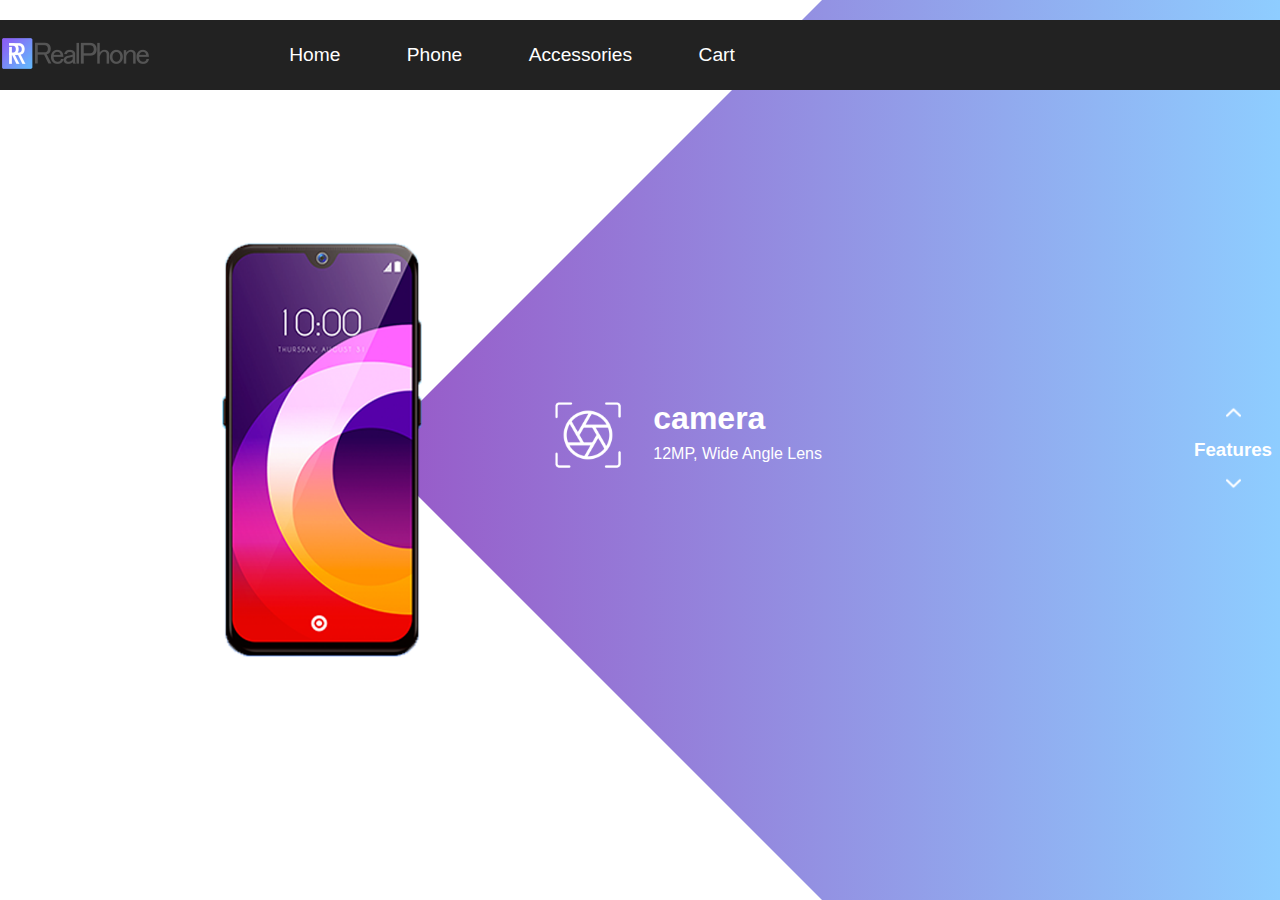
<file: Phone Website Design HTML&CSS/Index.html>
<!DOCTYPE html>
<html>
  <header>
    <title>Phone Website Design HTML & CSS</title>
    <link rel="stylesheet" href="style.css">
    <link rel="stylesheet" href="https://cdnjs.cloudflare.com/ajax/libs/animate.css/4.1.1/animate.min.css"/>
  </header>
  <body>
    <div class="main">
      <nav class="navbar">
        <div class="logo">
          <img src="Images/logo.png">
        </div>
        <div class="nav-links">
          <div>
          <ul class="nav-list">
            <li class="nav-item"><a href="" >Home</a></li>
            <li class="nav-item"><a href="Phone.html">Phone</a></li>
            <li class="nav-item"><a href="Accessories.html">Accessories</a></li>
            <li class="nav-item"><a href="Cart.html">Cart</a></li>
          </ul>
        </div>
      </nav>

      <div class="information">
        <div class="overly"></div>
        <img src="Images/mobile.png" class="mobile">
        <div id="circle">
          <div class="feature one">
            <img src="Images/camera.png">
            <div>
              <h1>camera</h1>
              <p>12MP, Wide Angle Lens</p>
            </div>
          </div>
          <div class="feature two">
            <img src="Images/processor.png">
            <div>
              <h1>Processor</h1>
              <p>Snapdragon Octa-core 11m</p>
            </div>
          </div>
          <div class="feature three">
            <img src="Images/display.png">
            <div>
              <h1>Display</h1>
              <p>6.5" Mini-Drop Fullscreen</p>
            </div>
          </div>
          <div class="feature four">
            <img src="Images/battery.png">
            <div>
              <h1>Battery</h1>
              <p>5000mAh, 720hrs Standby</p>
            </div>
          </div>
        </div>

        <div class="controls">
          <img src="Images/arrow.png" id="upBtn">
          <h3>Features</h3>
          <img src="Images/arrow.png" id="downBtn">
        </div>
    </div>
    
    <script>
      var circle = document.getElementById("circle")
      var upBtn = document.getElementById("upBtn")
      var downBtn = document.getElementById("downBtn")

      var rotateValue = circle.style.transform;
      var rotateSum;


      upBtn.onclick = function()
      {
        rotateSum = rotateValue + "rotate(-90deg)";
        circle.style.transform = rotateSum;
        rotateValue = rotateSum;
      }
      downBtn.onclick = function()
      {
        rotateSum = rotateValue + "rotate(-90deg)";
        circle.style.transform = rotateSum;
        rotateValue = rotateSum;
      }
    </script>

  </body>
</html>
</file>
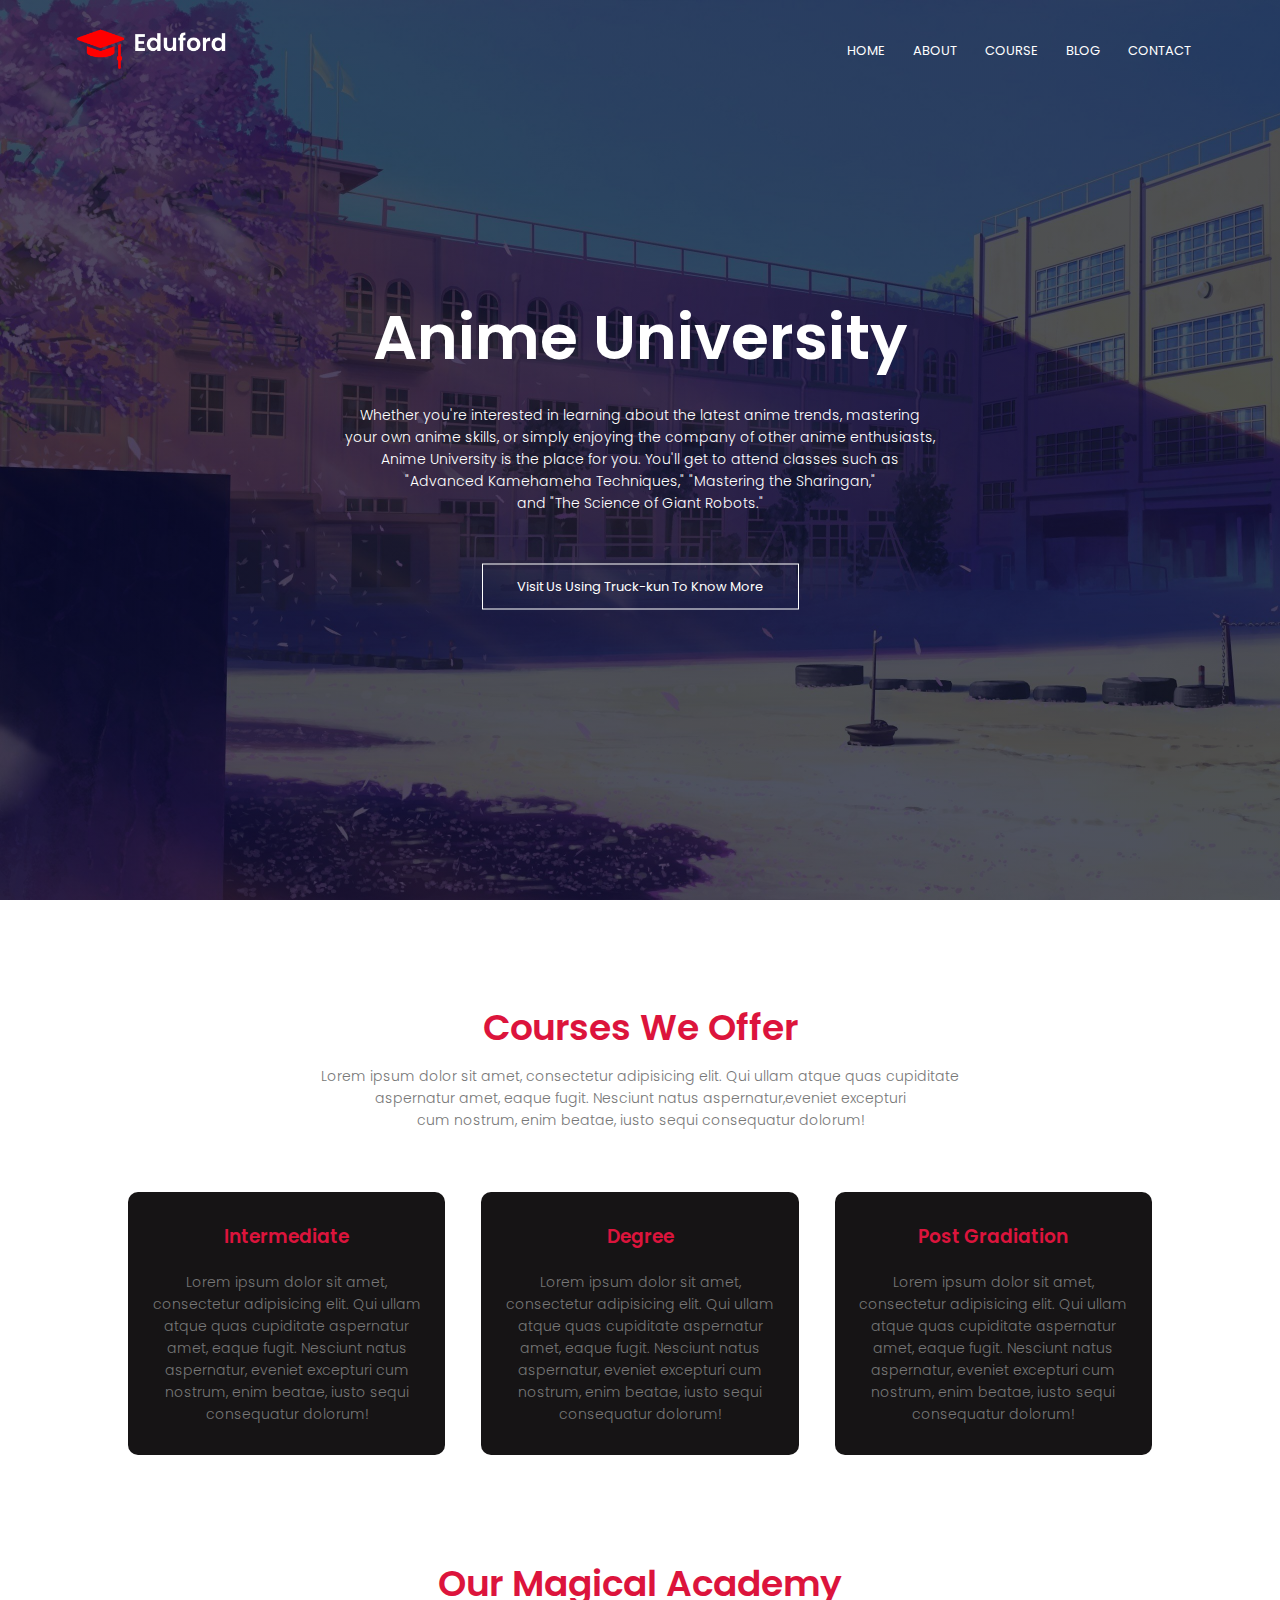
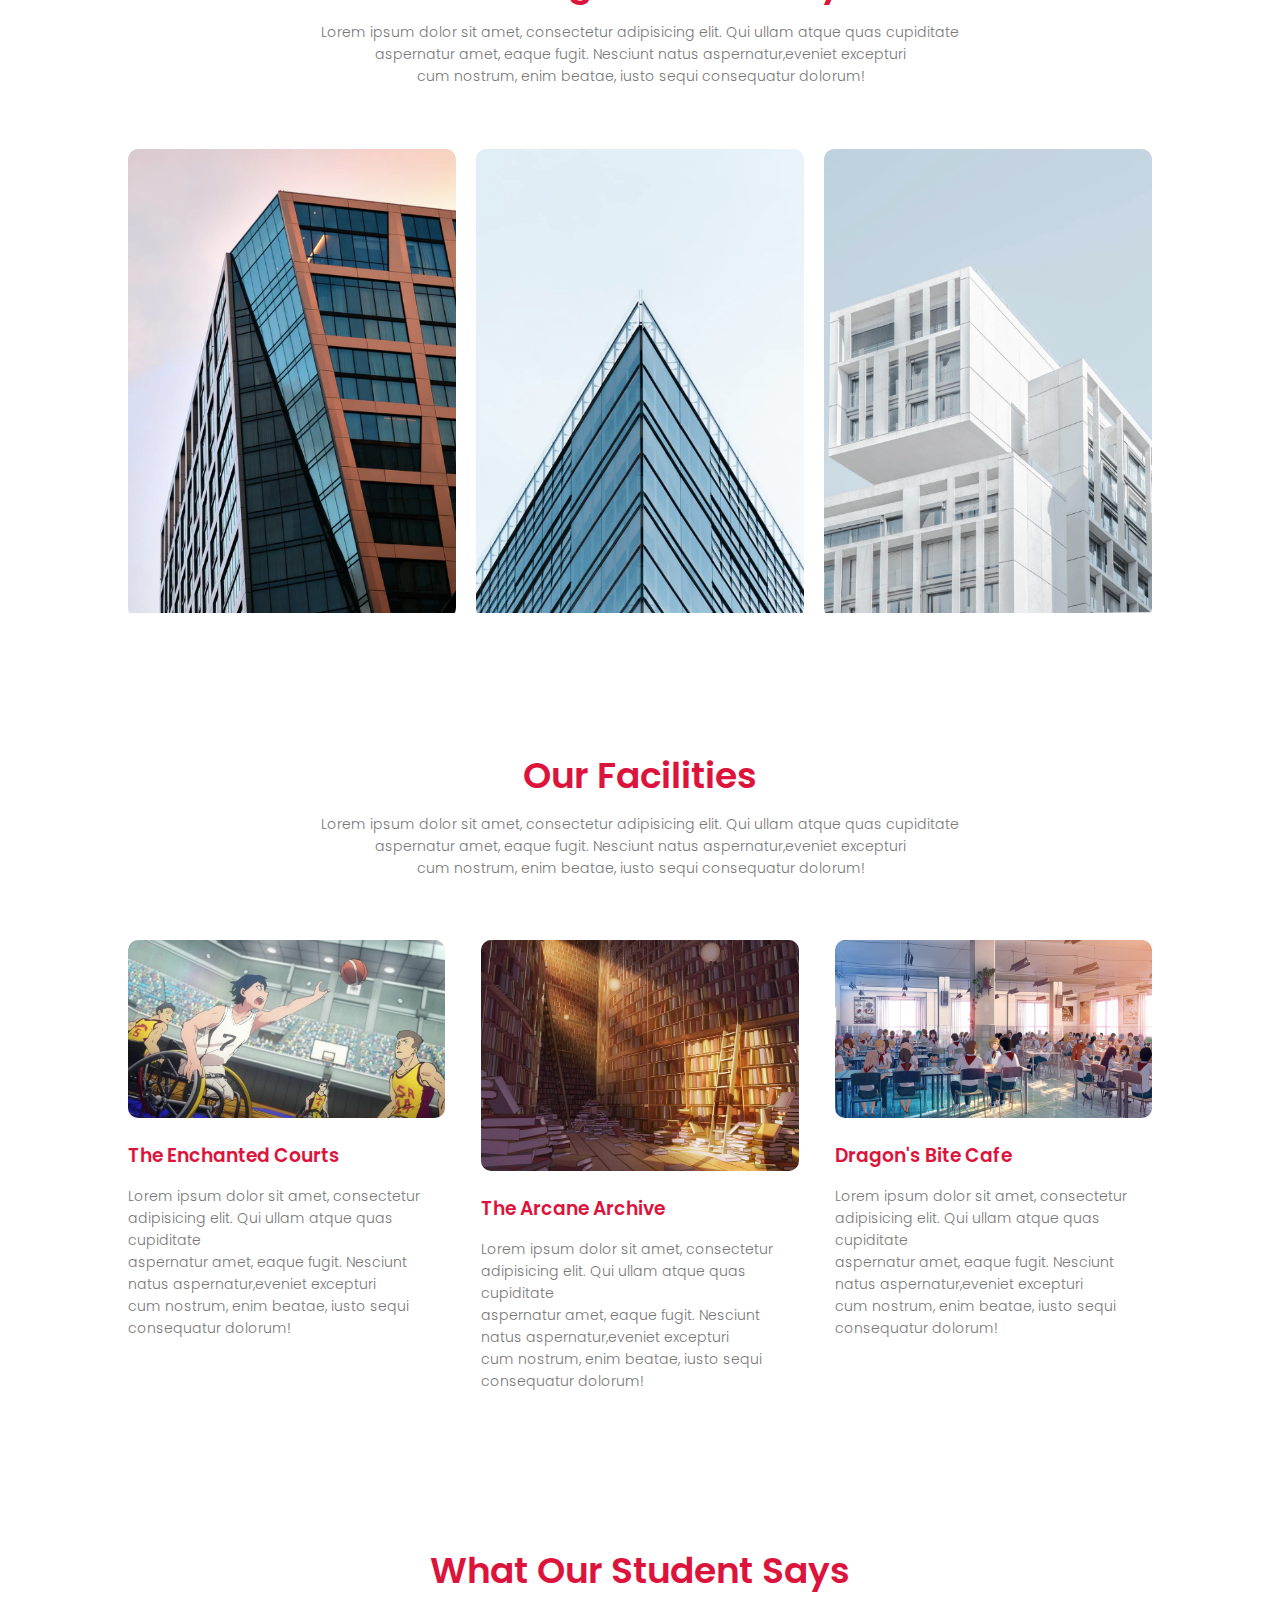
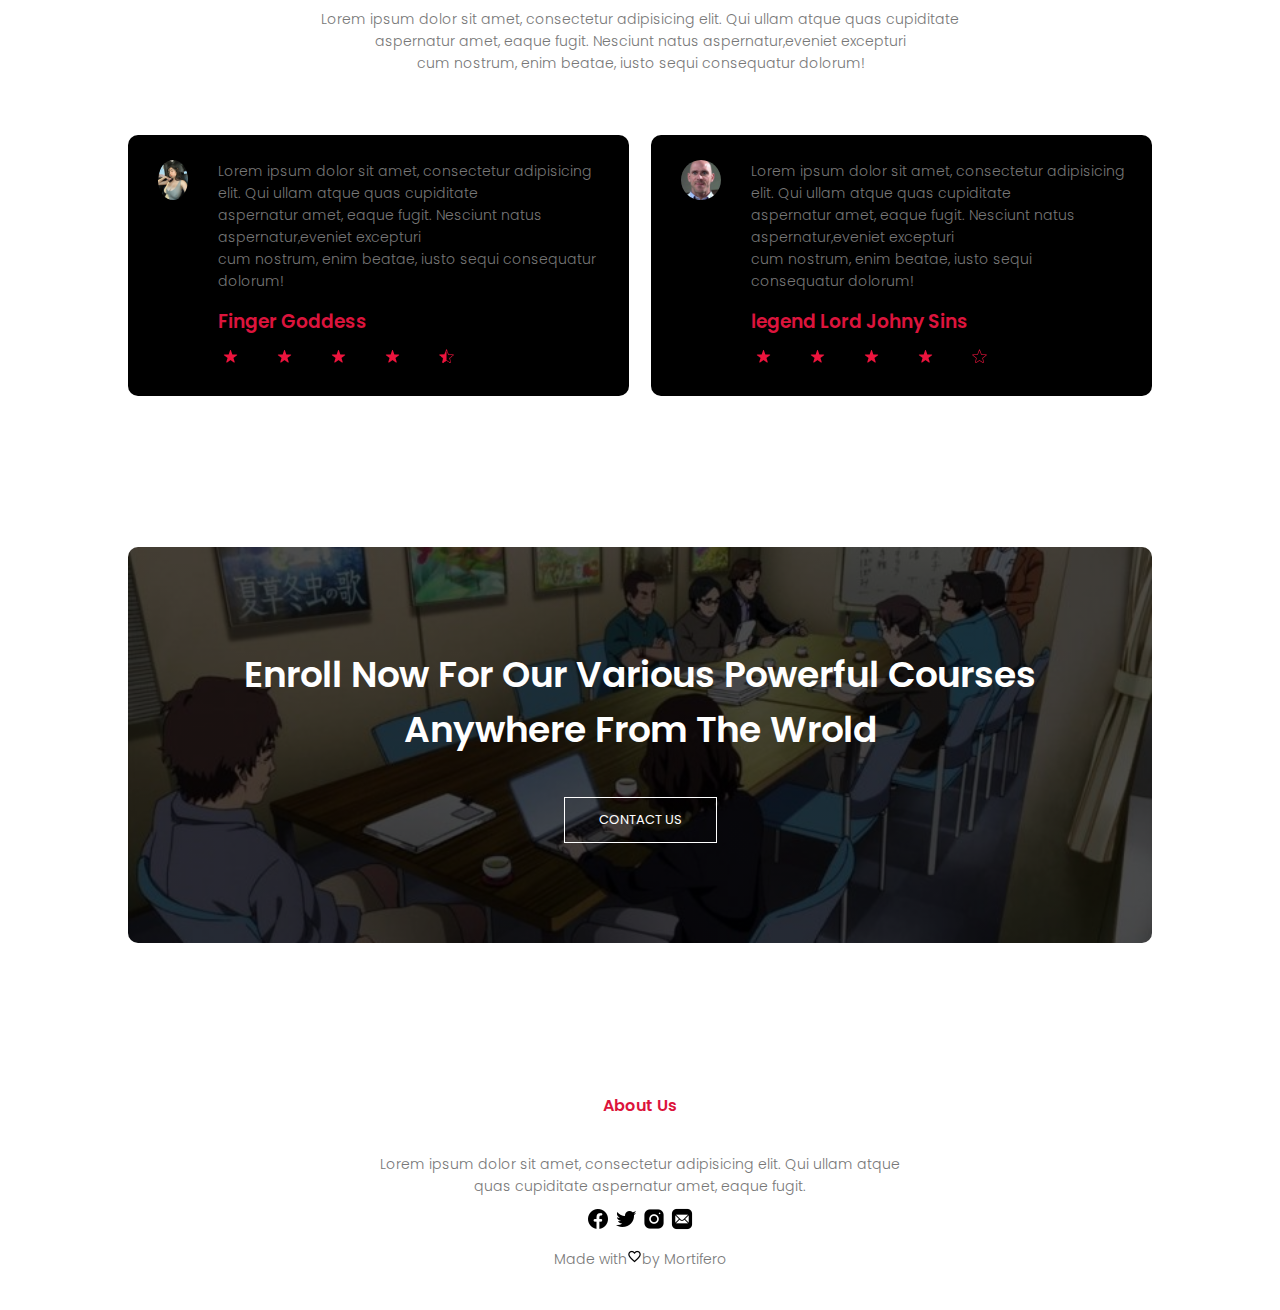
<file: Website for University/index.html>
<!DOCTYPE html>
<html lang="en">
<head>
  <meta charset="UTF-8">
  <meta http-equiv="X-UA-Compatible" content="IE=edge">
  <meta name="viewport" content="width=device-width, initial-scale=1.0">
  <title>Anime University</title>
  <link rel="stylesheet" href="Style.css">
  <link rel="preconnect" href="https://fonts.googleapis.com">
  <link rel="preconnect" href="https://fonts.gstatic.com" crossorigin>
  <link href="https://fonts.googleapis.com/css2?family=Poppins:wght@100;200;300;400;600;700&display=swap" rel="stylesheet">
  <link rel="stylesheet" href="https://fonts.googleapis.com/css2?family=Material+Symbols+Outlined:opsz,wght,FILL,GRAD@20..48,100..700,0..1,-50..200" />
  <link rel="stylesheet" href="https://fonts.googleapis.com/css2?family=Material+Symbols+Outlined:opsz,wght,FILL,GRAD@48,400,0,0" />
</head>
<body>
  <section class="header">
    <nav>
      <a href="index.html"><img src="img/logo.png"></a>
      <div class="nav-links" id="navLinks">
        <span class="material-symbols-outlined" onclick="showMenu()">close</span>
        <ul>
          <li><a href="">HOME</a></li>
          <li><a href="">ABOUT</a></li>
          <li><a href="">COURSE</a></li>
          <li><a href="">BLOG</a></li>
          <li><a href="">CONTACT</a></li>
        </ul>
      </div>
      <span class="material-symbols-outlined" onclick="hideMenu()">menu</span>
    </nav>
    <div class="text-box">
      <h1>Anime University</h1>
      <p>Whether you're interested in learning about the latest anime trends, 
        mastering<br>your own anime skills, or simply enjoying the company 
        of other anime enthusiasts,<br>Anime University is the place for you. 
        You'll get to attend classes such as<br> "Advanced Kamehameha Techniques," 
        "Mastering the Sharingan," <br>and "The Science of Giant Robots."</p>
        <a href="" class="hero-btn">Visit Us Using Truck-kun To Know More</a>
    </div>
  </section>
<!----------Course------------>

 <section class="course">
  <h1>Courses We Offer</h1>
  <p>Lorem ipsum dolor sit amet, consectetur adipisicing elit. 
    Qui ullam atque quas cupiditate<br>aspernatur amet, eaque fugit. 
    Nesciunt natus aspernatur,eveniet excepturi<br>cum nostrum, enim 
    beatae, iusto sequi consequatur dolorum!</p>

    <div class="row">
      <div class="course-col">
        <h3>Intermediate</h3>
        <p>Lorem ipsum dolor sit amet, consectetur adipisicing elit. 
          Qui ullam atque quas cupiditate aspernatur amet, eaque fugit. 
          Nesciunt natus aspernatur, eveniet excepturi cum nostrum, enim 
          beatae, iusto sequi consequatur dolorum!</p>
      </div>
      <div class="course-col">
        <h3>Degree</h3>
        <p>Lorem ipsum dolor sit amet, consectetur adipisicing elit. 
          Qui ullam atque quas cupiditate aspernatur amet, eaque fugit. 
          Nesciunt natus aspernatur, eveniet excepturi cum nostrum, enim 
          beatae, iusto sequi consequatur dolorum!</p>
      </div>
      <div class="course-col">
        <h3>Post Gradiation</h3>
        <p>Lorem ipsum dolor sit amet, consectetur adipisicing elit. 
          Qui ullam atque quas cupiditate aspernatur amet, eaque fugit. 
          Nesciunt natus aspernatur, eveniet excepturi cum nostrum, enim 
          beatae, iusto sequi consequatur dolorum!</p>
      </div>
    </div>

 </section>

<!----------------campus ----------------->

<section class="campus">
  <h1>Our Magical Academy</h1>
  <p>Lorem ipsum dolor sit amet, consectetur adipisicing elit. 
    Qui ullam atque quas cupiditate<br>aspernatur amet, eaque fugit. 
    Nesciunt natus aspernatur,eveniet excepturi<br>cum nostrum, enim 
    beatae, iusto sequi consequatur dolorum!</p>

    <div class="row">
      <div class="campus-col">
        <img src="img/newyork.png">
        <div class="layer">
          <h3>Dragon's Den University</h3>
        </div>
      </div>
      <div class="campus-col">
        <img src="img/london.png">
        <div class="layer">
          <h3>Arcane Academy</h3>
        </div>
      </div>
      <div class="campus-col">
        <img src="img/washington.png">
        <div class="layer">
          <h3>Celestial Institute</h3>
        </div>
      </div>
    </div>

</section>

<!---------------Facilities----------------------->
<section class="facilites">
  <h1>Our Facilities</h1>
  <p>Lorem ipsum dolor sit amet, consectetur adipisicing elit. 
    Qui ullam atque quas cupiditate<br>aspernatur amet, eaque fugit. 
    Nesciunt natus aspernatur,eveniet excepturi<br>cum nostrum, enim 
    beatae, iusto sequi consequatur dolorum!</p>

    <div class="row">
      <div class="facilities-col">
        <img src="img/basketball.jpg">
        <h3>The Enchanted Courts</h3>
        <p>Lorem ipsum dolor sit amet, consectetur adipisicing elit. 
          Qui ullam atque quas cupiditate<br>aspernatur amet, eaque fugit. 
          Nesciunt natus aspernatur,eveniet excepturi<br>cum nostrum, enim 
          beatae, iusto sequi consequatur dolorum!</p>
      </div>
      <div class="facilities-col">
        <img src="img/library.jpg">
        <h3>The Arcane Archive</h3>
        <p>Lorem ipsum dolor sit amet, consectetur adipisicing elit. 
          Qui ullam atque quas cupiditate<br>aspernatur amet, eaque fugit. 
          Nesciunt natus aspernatur,eveniet excepturi<br>cum nostrum, enim 
          beatae, iusto sequi consequatur dolorum!</p>
      </div>
      <div class="facilities-col">
        <img src="img/cafeteria.jpg">
        <h3>Dragon's Bite Cafe</h3>
        <p>Lorem ipsum dolor sit amet, consectetur adipisicing elit. 
          Qui ullam atque quas cupiditate<br>aspernatur amet, eaque fugit. 
          Nesciunt natus aspernatur,eveniet excepturi<br>cum nostrum, enim 
          beatae, iusto sequi consequatur dolorum!</p>
      </div>
    </div>
</section>

<!-------------------testimonials----------------->
<section class="testimonials">
  <h1>What Our Student Says</h1>
  <p>Lorem ipsum dolor sit amet, consectetur adipisicing elit. 
    Qui ullam atque quas cupiditate<br>aspernatur amet, eaque fugit. 
    Nesciunt natus aspernatur,eveniet excepturi<br>cum nostrum, enim 
    beatae, iusto sequi consequatur dolorum!</p>
    <div class="row">
      <div class="testimonials-col">
        <img src="img/user1.jpg">
        <div>
          <p>Lorem ipsum dolor sit amet, consectetur adipisicing elit. 
            Qui ullam atque quas cupiditate<br>aspernatur amet, eaque fugit. 
            Nesciunt natus aspernatur,eveniet excepturi<br>cum nostrum, enim 
            beatae, iusto sequi consequatur dolorum!</p>
            <h3>Finger Goddess</h3>
            <div class="star">
              <img src="img/star full.png">
              <img src="img/star full.png">
              <img src="img/star full.png">
              <img src="img/star full.png">
              <img src="img/star half rate.png">
            </div>
        </div>
      </div>
      <div class="testimonials-col">
        <img src="img/user3.jpg">
        <div>
          <p>Lorem ipsum dolor sit amet, consectetur adipisicing elit. 
            Qui ullam atque quas cupiditate<br>aspernatur amet, eaque fugit. 
            Nesciunt natus aspernatur,eveniet excepturi<br>cum nostrum, enim 
            beatae, iusto sequi consequatur dolorum!</p>
            <h3>legend Lord Johny Sins</h3>
            <div class="star">
              <img src="img/star full.png">
              <img src="img/star full.png">
              <img src="img/star full.png">
              <img src="img/star full.png">
              <img src="img/star empty.png">
            </div>
        </div>
      </div>
    </div>
</section>

<!------------------Call To Action---------------->
<section class="cta">
  <h1>Enroll Now For Our Various Powerful Courses<br>Anywhere From The Wrold</h1>
  <a href="" class="hero-btn">CONTACT US</a>
</section>

<!------------------ Footer ---------------->

<section class="footer">
  <h4>About Us</h4>
  <p>Lorem ipsum dolor sit amet, consectetur adipisicing elit. 
    Qui ullam atque<br>quas cupiditate aspernatur amet, eaque fugit. </p>
    <div class="icon">
      <img src="img/facebook-icon.png">
      <img src="img/twitter-icon.png">
      <img src="img/instagram-icon.png">
      <img src="img/mail.icon.png">
    </div>
    <p>Made with<img src="img/heart-icon.png">by Mortifero</p>
</section>

<!-------------JavaScript for Toggle Menu--------->
  <script>

    var navLinks = document.getElementById("navLinks");
    function hideMenu(){
      navLinks.style.right = "0"
    }
    function showMenu(){
      navLinks.style.right = "-200px"
    }
  </script>
</body>
</html>
</file>
<file: Phone Website Design HTML&CSS/style.css>
*{
  margin: 0;
  padding: 0;
  font-family: sans-serif;
}
.main{
  width: 100%;
  height: 100vh;
  position: relative;
  overflow: hidden;
  background: linear-gradient(to right, #9c27b0, #8ecdff);
}
.navbar {
  display: flex;
  justify-content: center;
  align-items: center;
  background-color: #222;
  height: 70px;
  width: 100%;
  position: fixed;
  top: 0;
  left: 0;
  z-index: 999;
}

.nav-list {
  display: flex;
  justify-content: space-around;
  align-items: center;
  width: 50%;
  height: 100%;
  list-style: none;
  margin: 0;
  padding: 0;
}

.nav-item {
  position: relative;
}

.nav-item:before {
  content: "";
  position: absolute;
  top: 100%;
  left: 0;
  width: 100%;
  height: 2px;
  background-color: #fff;
  transform: scaleX(0);
  transform-origin: left;
  transition: transform 0.3s ease;
}

.nav-item:hover:before {
  transform: scaleX(1);
}

.nav-item a {
  color: #fff;
  font-size: 1.2rem;
  text-decoration: none;
  transition: color 0.3s ease;
}

.nav-item:hover a {
  color: #7c5dfa;
}

nav{
  width: 80%;
  position: sticky;
  margin: 20px auto;
  z-index: 1;
  display: flex;
  align-items: center;
}
.logo{
  flex-basis: 20%;
}
.logo img{
  width: 150px;
}
.nav-links{
  flex: 1;
  text-align: right;
}
.nav-links ul li{
  list-style: none;
  display: inline-block;
  margin: 0 20px;
}
.nav-links ul li a{
  color: #fff;
  text-decoration: none;
}
.information{
  width: 1000px;
  height: 1000px;
  position: absolute;
  top: 50%;
  left: -10%;
  transform: translateY(-50%);
}
#circle{
  width: 1000px;
  height: 1000px;
  position: absolute;
  top: 0%;
  left: 0%;
  border-radius: 50%;
  transform: rotate(0deg);
  transition: 1;
}
.feature img{
  width: 70px;
}
.feature{
  position: absolute;
  display: flex;
  color: #fff;
}
.feature div{
  margin-left: 30px;
}
.feature div p{
  margin-top: 8px;
}
.one{
  top: 450px;
  right: 50px;
}
.two{
  top: 150px;
  left: 350px;
  transform: rotate(-90deg);
}
.three{
  bottom: 450px;
  left: 50px;
  transform: rotate(-180deg);
}
.four{
  bottom: 150px;
  right: 350px;
  transform: rotate(-270deg);
}
.mobile{
  width: 200px;
  position: absolute;
  top: 50%;
  left: 35%;
  transform: translateY(-50%);
  z-index: 1;
}
.controls{
  position: absolute;
  right: -40%;
  top: 50%;
  transform: translateY(-50%);
  text-align: center;
}
.controls h3{
  margin: 15px 0;
  color: #fff;
}
#upBtn{
  width: 15px;
  cursor: pointer;
}
#downBtn{
  width: 15px;
  cursor: pointer;
  transform: rotate(180deg);
}
.overly{
  width: 0;
  height: 0;
  border-top: 500px solid #fff;
  border-right: 500px solid transparent;
  border-bottom: 500px solid white;
  border-left: 500px solid white;
  position: absolute;
  left: 0;
  top: 0;
}
</file>
<file: Website for University/Style.css>
*{
  margin: 0;
  padding: 0;
  font-family: 'Poppins', sans-serif;
}
.header{
  min-height: 100vh;
  width: 100%;
  background-image: linear-gradient(rgba(4,9,30,0.7 ),rgba(4,9,30,0.7)),url(img/banner.jpg);
  background-position: center;
  background-size: cover;
  position: relative;
}
nav{
  display: flex;
  padding: 2% 6%;
  justify-content: space-between;
  align-items: center;
}
nav img{
  width: 150px;
}
.nav-links{
  flex: 1;
  text-align: right;
}
.nav-links ul li{
  list-style: none;
  display: inline-block;
  padding: 8px 12px;
  position: relative;
}
.nav-links ul li a{
  color: white;
  text-decoration: none;
  font-size: 13px;
}
.nav-links ul li::after{
  content: '';
  width: 0;
  height: 2px;
  background: crimson;
  display: block;
  margin: auto;
  transition: 0.5s;
}
.nav-links ul li:hover::after{
  width: 100%;
}
.text-box{
  width: 90%;
  color: #fff;
  position: absolute;
  top: 50%;
  left: 50%;
  transform: translate(-50%,-50%);
  text-align: center;
}
.text-box h1{
  font-size: 62px;
}
.text-box p{
  margin: 10px 0 40px;
  font-size: 14px;
  color: #fff;
}
.hero-btn{
  display: inline-block;
  text-decoration: none;
  color: #fff;
  border: 1px solid #fff;
  padding: 12px 34px;
  font-size: 13px;
  background: transparent;
  position: relative;
  cursor: pointer;
}
.hero-btn:hover{
  border: 1px solid crimson;
  background: crimson;
  transition: 1s;
}

.nav-links .material-symbols-outlined {
  display: none;
}
.material-symbols-outlined:last-of-type {
  display: none;
}


@media(max-width: 700px){
  .text-box h1{
    font-size: 20px;
  }
  .nav-links ul li{
    display: block;
  }
  .nav-links{
    position: absolute;
    background: crimson;
    height: 100vh;
    width: 200px;
    top: 0;
    right: -200px;
    text-align: left;
    z-index: 2;
    transition: 1s;
  }
  .material-symbols-outlined{
    display: block;
    color: #fff;
    margin: 10px;
    font-size: 22px;
    cursor: pointer;
  }
  .material-symbols-outlined:last-of-type{
    display: block;
    color: #fff;
    margin: 10px;
    font-size: 22px;
    cursor: pointer;
  }

  .nav-links ul{
    padding: 30px;
  }
}
  
/********************* Courses **********/

.course{
  width: 80%;
  margin: auto;
  text-align: center;
  padding-top: 100px;
  color: crimson;
}
h1{
  font-size: 36px;
  font-weight: 600;
}
p{
  color: #777;
  font-size: 14px;
  font-weight: 300;
  line-height: 22px;
  padding: 10px;
}
.row{
  margin-top: 5%;
  display: flex;
  justify-content: space-between;
}

.course-col{
  flex-basis: 31%;
  background: rgb(22, 20, 21);
  border-radius: 10px;
  margin-bottom: 5%;
  padding: 20px 12px;
  box-sizing: border-box;
  transition: 0.5s;
}
h3{
  text-align: center;
  font-weight: 600;
  margin: 10px 0;
}
.course-col:hover{
  box-shadow: 0 0 20px 0px crimson;
}
@media(max-width: 700px){
  .row{
    flex-direction: column;
  }
}

/********************* campus ******************/

.campus{
  width: 80%;
  margin: auto;
  text-align: center;
  padding-top: 50px;
  color: crimson;
}
.campus-col{
  flex-basis: 32%;
  border-radius: 10px;
  margin-bottom: 30px;
  position: relative;
  overflow: hidden;
}
.campus-col img{
  width: 100%;
  padding-bottom: 5px;
  display: block;
}
.layer{
  background: transparent;
  height: 100%;
  width: 100%;
  position: absolute;
  top: 0;
  left: 0;
  transition: 0.5s;
}
.layer:hover{
  background: rgb(153, 149, 149);
}
.layer h3{
  width: 100%;
  font-weight: 1000;
  color:crimson;
  font-size: 30px;
  bottom: 0;
  left: 50%;
  transform: translateX(-50%);
  position: absolute;
  opacity: 0;
  transition: 0.5s;
}
.layer:hover h3{
  bottom: 46%;
  opacity: 1;
}

/* *************** facilities ************** */

.facilites{
  width: 80%;
  margin: auto;
  text-align: center;
  padding-top: 100px;
  color: crimson;
}
.facilities-col{
  flex-basis: 31%;
  border-radius: 10px;
  margin-bottom: 5%;
  text-align: left;
}
.facilities-col img{
  width: 100%;
  border-radius: 10px;
}
.facilities-col p{
  padding: 0;
}
.facilities-col h3{
  margin-top: 16px;
  margin-bottom: 15px;
  text-align: left;
}

/************** testimonials ***************/
.testimonials{
  width: 80%;
  margin: auto;
  padding-top: 100px;
  text-align: center;
  color: crimson;
}
.testimonials-col{
  flex-basis: 44%;
  border-radius: 10px;
  margin-bottom: 5%;
  text-align: left;
  background:black;
  padding: 25px;
  cursor: pointer;
  display: flex;
}
.testimonials-col img{
  height: 40px;
  margin-left: 5px;
  margin-right: 30px;
  border-radius: 50%;
}
.testimonials-col p{
  padding: 0;
}
.testimonials-col h3{
  margin-top: 15px;
  text-align: left;
}
.testimonials-col .star img{
  width: 15px;
  height: 15px;
}
@media(max-width: 700px){
  .testimonials-col img{
    margin-left: 0px;
    margin-right: 15px;
  }
  
}

/***************** call to action *****************/

.cta{
  margin: 100px auto;
  width: 80%;
  background:linear-gradient(rgba(0,0,0,0.7),rgba(0,0,0,0.7)),url(img/banner2.jpg);
  background-position: center;
  background-size: cover;
  border-radius: 10px;
  text-align: center;
  padding: 100px 0;
  
}
.cta h1{
  color: #fff;
  margin-bottom: 40px;
  padding: 0;
}

@media(max-width: 700px){
  .cta h1{
    font-size: 24px;
  }
}
/******************** Footer *********************/

.footer{
  width: 100%;
  text-align: center;
  padding: 30px 0;
}
.footer h4{
  margin-bottom: 25px;
  margin-top: 20px;
  font-weight: 600;
  color: crimson;
}
</file>
